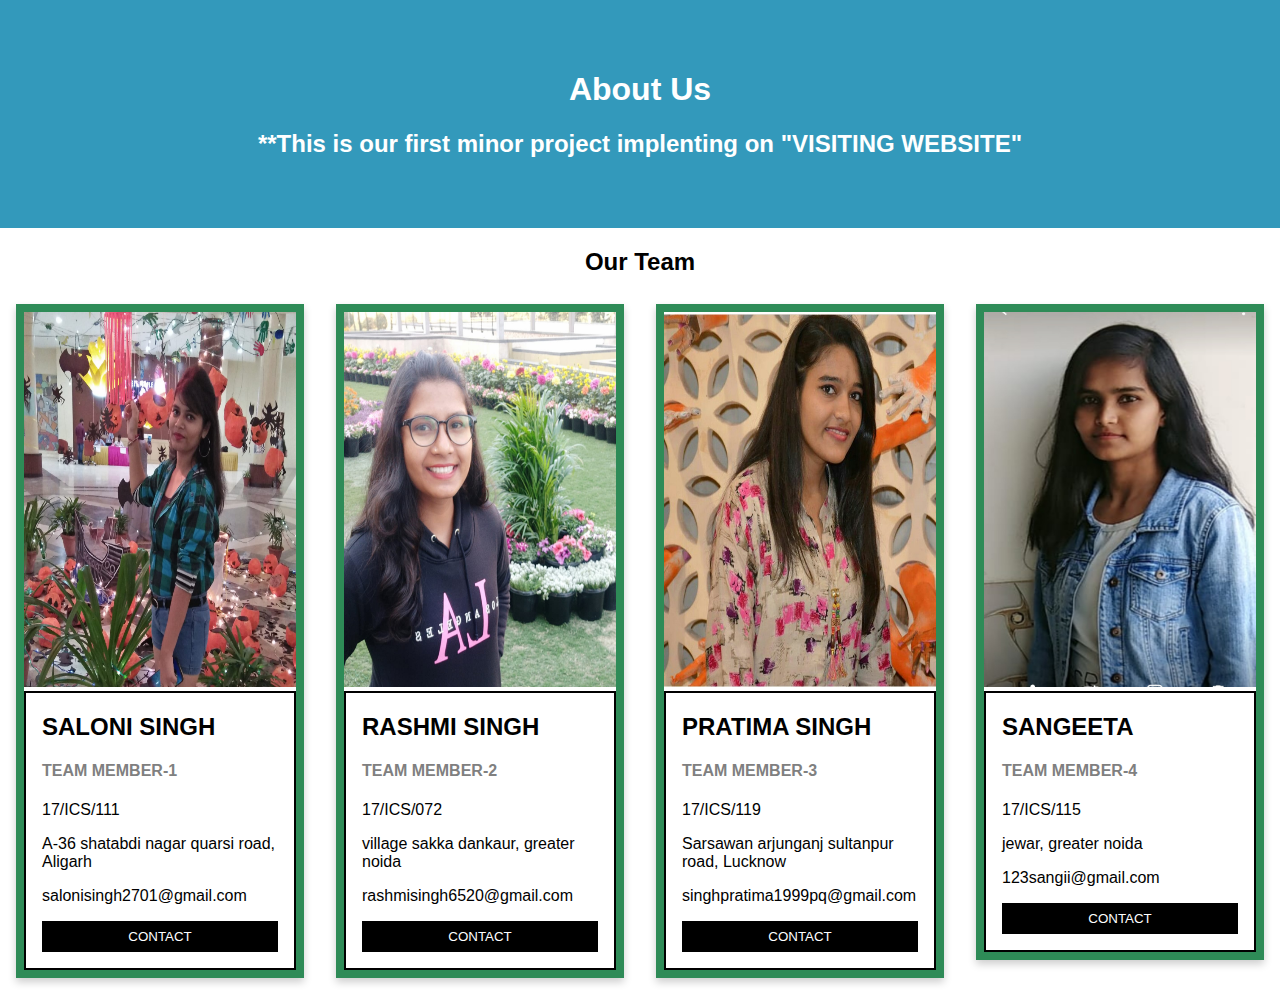
<file: about.html>
<!DOCTYPE html>
<html>
<head>
<meta name="viewport" content="width=device-width, initial-scale=1">
<style>
body {
  font-family: Arial, Helvetica, sans-serif;
  margin: 0;
 
 
}

html {
  box-sizing: border-box;
}

*, *:before, *:after {
  box-sizing: inherit;
}
img {
    height: 375px;
}
.column {
  float: left;
  width: 25%;
  margin-bottom: 16px;
  padding: 0 8px;
}

.card {
  box-shadow: 0 4px 8px 0 rgba(0, 0, 0, 0.2);
  margin: 8px;
  border: 8px solid seagreen;
}

.about-section {
  padding: 50px;
  text-align: center;
  background-color:#3399bb;
  color: white;
}

.container {
  padding: 0 16px;
  border: 2px solid black;
}

.container::after, .row::after {
  content: "";
  clear: both;
  display: table;
}

.title {
  color: grey;
}

.button {
  border: none;
  outline: 0;
  display: inline-block;
  padding: 8px;
  color: white;
  background-color: #000;
  text-align: center;
  cursor: pointer;
  width: 100%;
}

.button:hover {
  background-color: rgb(80, 161, 60);
}

@media screen and (max-width: 650px) {
  .column {
    width: 100%;
    display: block;
  }
}
</style>
</head>
<body>

<div class="about-section">
  <h1>About Us </h1>
  <h2> **This is our first minor project implenting on "VISITING WEBSITE"</h2>
  
</div>

<h2 style="text-align:center">Our Team</h2>
<div class="row">
  <div class="column">
    <div class="card">
      <img src="saloni.jpg" alt="sallo" style="width:100%">
      <div class="container">
        <h2>SALONI SINGH</h2>
        <h4 class="title">TEAM MEMBER-1</h4>
        <p>17/ICS/111</p>
        <p>A-36 shatabdi nagar quarsi road, Aligarh</p>
        <p>salonisingh2701@gmail.com</p>
        <p><button class="button">CONTACT</button></p>
      </div>
    </div>
  </div>
  <div class="column">
    <div class="card">
      <img src="rashmi.jpg" alt="rashu" style="width:100%">
      <div class="container">
        <h2>RASHMI SINGH</h2>
        <h4 class="title">TEAM MEMBER-2</h4>
        <p>17/ICS/072</p>
        <p> village sakka dankaur, greater noida </p>
        <p>rashmisingh6520@gmail.com</p>
        <p><button class="button">CONTACT</button></p>
      </div>
    </div>
  </div>

  <div class="column">
    <div class="card">
      <img src="pratima.jpg" alt="paro" style="width:100%">
      <div class="container">
        <h2>PRATIMA SINGH</h2>
        <h4 class="title">TEAM MEMBER-3</h4>
        <p>17/ICS/119</p>
        <p>Sarsawan arjunganj sultanpur road, Lucknow</p>
        <p>singhpratima1999pq@gmail.com</p>
        <p><button class="button">CONTACT</button></p>
      </div>
    </div>
  </div>
  
  <div class="column">
    <div class="card">
      <img src="sangeeta.jpg" alt="sangii" style="width:100%">
      <div class="container">
        <h2>SANGEETA</h2>
        <h4 class="title">TEAM MEMBER-4</h4>
        <p>17/ICS/115</p>
        <p> jewar, greater noida</p>
        <p>123sangii@gmail.com</p>
        <p><button class="button">CONTACT</button></p>
      </div>
    </div>
  </div>

</body>
</html>
</file>
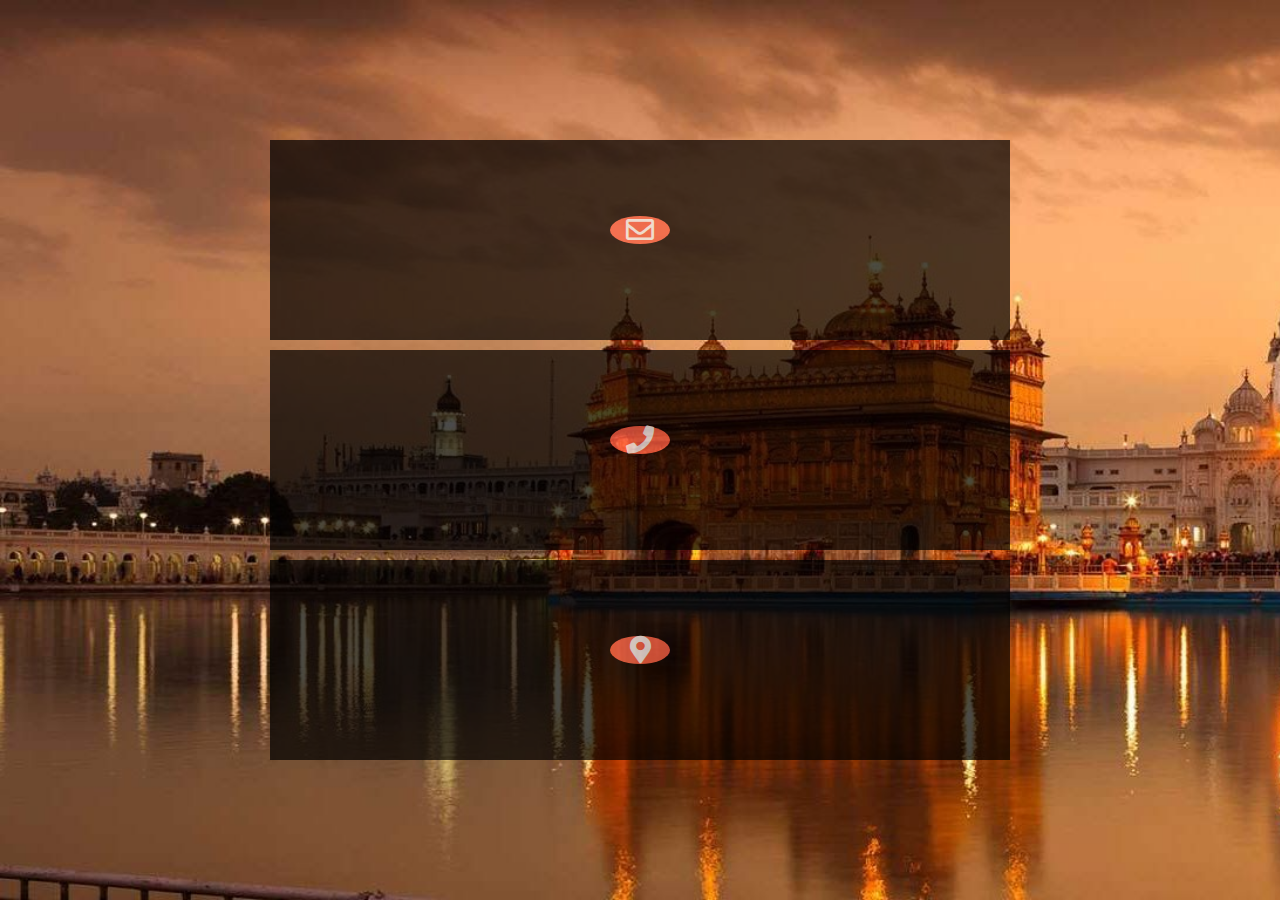
<file: contact.html>
<!DOCTYPE html>
<html lang="en" dir="ltr">
    <head>
        <meta charset="utf-8">
        <title></title>
        <link rel="stylesheet" type="text/css" href="style2.css">
        <link rel="stylesheet" href=" https://cdnjs.cloudflare.com/ajax/libs/font-awesome/5.14.0/css/all.min.css">

    </head>
    <body>
        <div class="contact-info">
            <div class="card">
                <i class="card-icon far fa-envelope"></i>
                <p>email@domain.com</p>     
            </div>
            <div class="card">
                <i class="card-icon fas fa-phone"></i>
                <p>+0000000000000</p>    
            </div>
            <div class="card">
                <i class="card-icon fas fa-map-marker-alt"></i>
                <p>delhi,India</p>     
            </div>
        </div>
    </body>
</html>
</file>
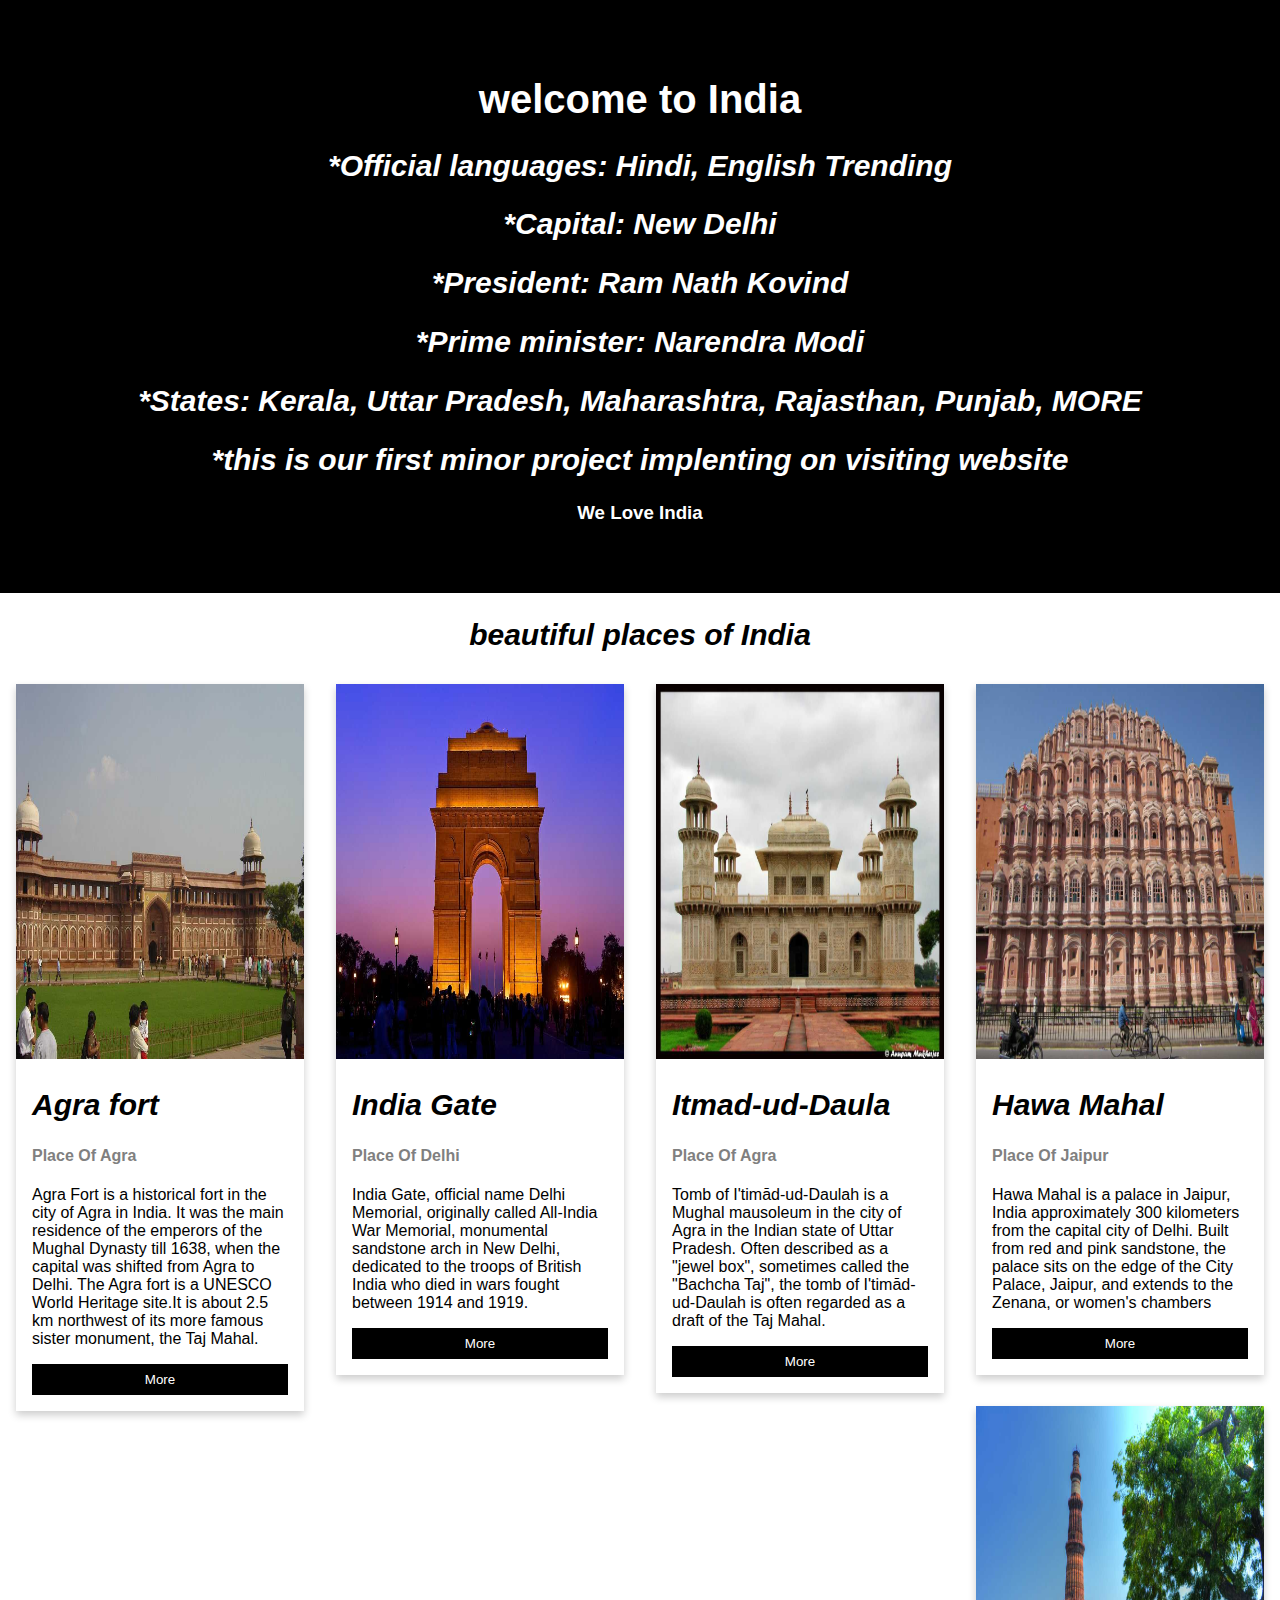
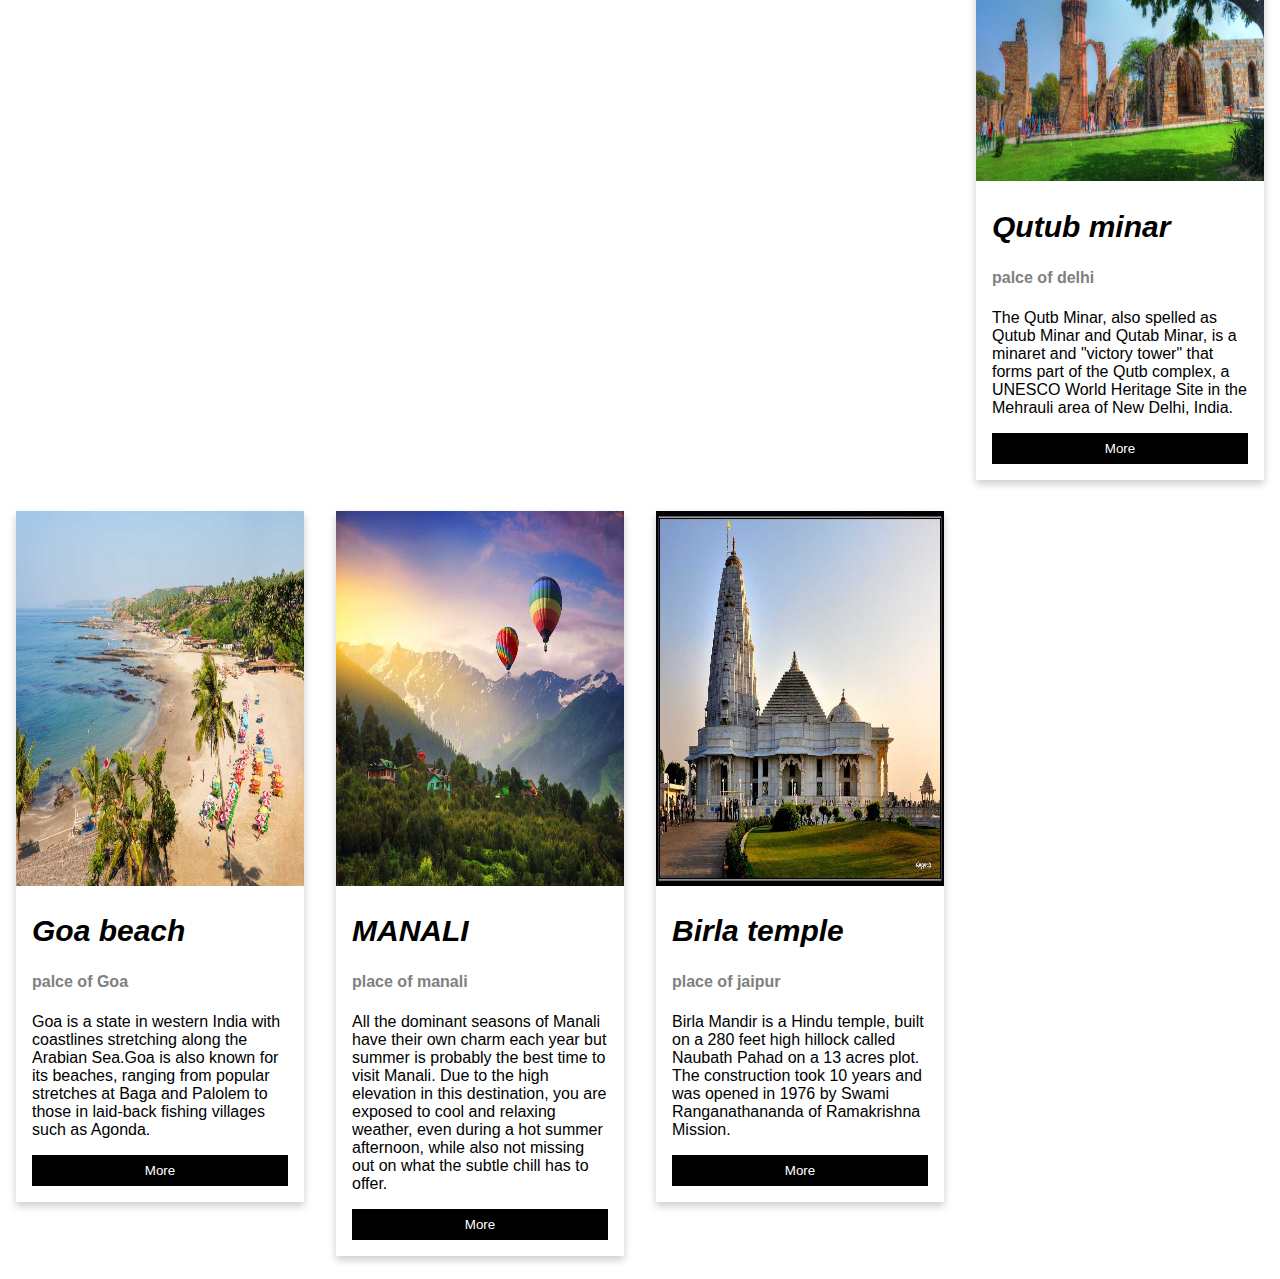
<file: information.html>
<!DOCTYPE html>
<html>
<head>
<meta name="viewport" content="width=device-width, initial-scale=1">
<style>
body {
  font-family: Arial, Helvetica, sans-serif;
  margin: 0;
}

html {
  box-sizing: border-box;
}

*, *:before, *:after {
  box-sizing: inherit;
}
img {
    height: 375px;
}
.column {
  float: left;
  width: 25%;
  margin-bottom: 15px;
  padding: 0 8px;
}

.card {
  box-shadow: 0 4px 8px 0 rgba(0, 0, 0, 0.2);
  margin: 8px;
}

.about-section {
  padding: 50px;
  text-align: center;
  background-color: black;
  color: white;
}

.container {
  padding: 0 16px;
}

.container::after, .row::after {
  content: "";
  clear: both;
  display: table;
}

.title {
  color: grey;
}

.button {
  border: none;
  outline: 0;
  display: inline-block;
  padding: 8px;
  color: white;
  background-color: #000;
  text-align: center;
  cursor: pointer;
  width: 100%;
}

.button:hover {
  background-color: #555;
}

@media screen and (max-width: 650px) {
  .column {
    width: 100%;
    display: block;
  }
}
</style>
</head>
<body>
  <style>
    h2{
  font-style: oblique;
}
h1 {
  font-size: 40px;
}
  h2{
  font-size: 30px;
}

</style>

<div class="about-section">
  <h1>welcome to India</h1>
  <h2>*Official languages: Hindi, English Trending</h2>
<h2>*Capital: New Delhi</h2>
<h2>*President: Ram Nath Kovind</h2>
<h2>*Prime minister: Narendra Modi</h2>
<h2>*States: Kerala, Uttar Pradesh, Maharashtra, Rajasthan, Punjab, MORE</h2>

  <h2> *this is our first minor project implenting on visiting website</h2>
  <h3>We Love India</h3>
</div>

<h2 style="text-align:center">beautiful places of India</h2>
<div class="row">
  <div class="column">
    <div class="card">
      <img src="infoimages/agra fort.jpg" alt="popup" style="width:100%">
      <div class="container">
        <h2>Agra fort</h2>
        <h4 class="title">Place Of Agra</h4>
        <p>Agra Fort is a historical fort in the city of Agra in India. It was the main residence of the emperors of the Mughal Dynasty till 1638, when the capital was shifted from Agra to Delhi. The Agra fort is a UNESCO World Heritage site.It is about 2.5 km northwest of its more famous sister monument, the Taj Mahal.</p>
        
        <p><button class="button">More</button></p>
      </div>
    </div>
  </div>
  <div class="column">
    <div class="card">
      <img src="infoimages/india gate.jpg" alt="Jane" style="width:100%">
      <div class="container">
        <h2>India Gate</h2>
        <h4 class="title">Place Of Delhi</h4>
        
        <p> India Gate, official name Delhi Memorial, originally called All-India War Memorial, monumental sandstone arch in New Delhi, dedicated to the troops of British India who died in wars fought between 1914 and 1919. </p>
        
        <p><button class="button">More</button></p>
      </div>
    </div>
  </div>

  <div class="column">
    <div class="card">
      <img src="infoimages/itimad-ud-daulas.jpg" alt="Mike" style="width:100%">
      <div class="container">
        <h2>Itmad-ud-Daula</h2>
        <h4 class="title">Place Of Agra</h4>
        <p>Tomb of I'timād-ud-Daulah is a Mughal mausoleum in the city of Agra in the Indian state of Uttar Pradesh. Often described as a "jewel box", sometimes called the "Bachcha Taj", the tomb of I'timād-ud-Daulah is often regarded as a draft of the Taj Mahal.</p>
        
        <p><button class="button">More</button></p>
      </div>
    </div>
  </div>
  
  <div class="column">
    <div class="card">
      <img src="infoimages/hawa mahal jaipur.jpg" alt="John" style="width:100%">
      <div class="container">
        <h2>Hawa Mahal</h2>
        <h4 class="title">Place Of Jaipur</h4>
        <p>Hawa Mahal is a palace in Jaipur, India approximately 300 kilometers from the capital city of Delhi. Built from red and pink sandstone, the palace sits on the edge of the City Palace, Jaipur, and extends to the Zenana, or women's chambers</p>
        <p><button class="button">More</button></p>
      </div>
    </div>
  </div>
<div class="column">
    <div class="card">
      <img src="infoimages/Qutub_Minar.jpg" alt="minar" style="width:100%">
      <div class="container">
        <h2>Qutub minar</h2>
        <h4 class="title">palce of delhi</h4>
        <p>The Qutb Minar, also spelled as Qutub Minar and Qutab Minar, is a minaret and "victory tower" that forms part of the Qutb complex, a UNESCO World Heritage Site in the Mehrauli area of New Delhi, India.</p>
        <p><button class="button">More</button></p>
      </div>
    </div>
  </div>
  <div class="column">
    <div class="card">
      <img src="infoimages/goa.jpg" alt="minar" style="width:100%">
      <div class="container">
        <h2>Goa beach</h2>
        <h4 class="title">palce of Goa </h4>
        <p>Goa is a state in western India with coastlines stretching along the Arabian Sea.Goa is also known for its beaches, ranging from popular stretches at Baga and Palolem to those in laid-back fishing villages such as Agonda.</p>
        <p><button class="button">More</button></p>
      </div>
    </div>
  </div>
  <div class="column">
    <div class="card">
      <img src="infoimages/MANALI.jpg" alt="minar" style="width:100%">
      <div class="container">
        <h2>MANALI</h2>
        <h4 class="title">place of manali</h4>
        <p>All the dominant seasons of Manali have their own charm each year but summer is probably the best time to visit Manali. Due to the high elevation in this destination, you are exposed to cool and relaxing weather, even during a hot summer afternoon, while also not missing out on what the subtle chill has to offer.</p>
        <p><button class="button">More</button></p>
      </div>
    </div>
  </div>
  <div class="column">
    <div class="card">
      <img src="infoimages/birla temple jaipur.jpg" alt="minar" style="width:100%">
      <div class="container">
        <h2>Birla temple</h2>
        <h4 class="title">place of jaipur</h4>
        <p>Birla Mandir is a Hindu temple, built on a 280 feet high hillock called Naubath Pahad on a 13 acres plot. The construction took 10 years and was opened in 1976 by Swami Ranganathananda of Ramakrishna Mission.</p>
        <p><button class="button">More</button></p>
      </div>
    </div>
  </div>
</div>

</body>
</html>
</file>
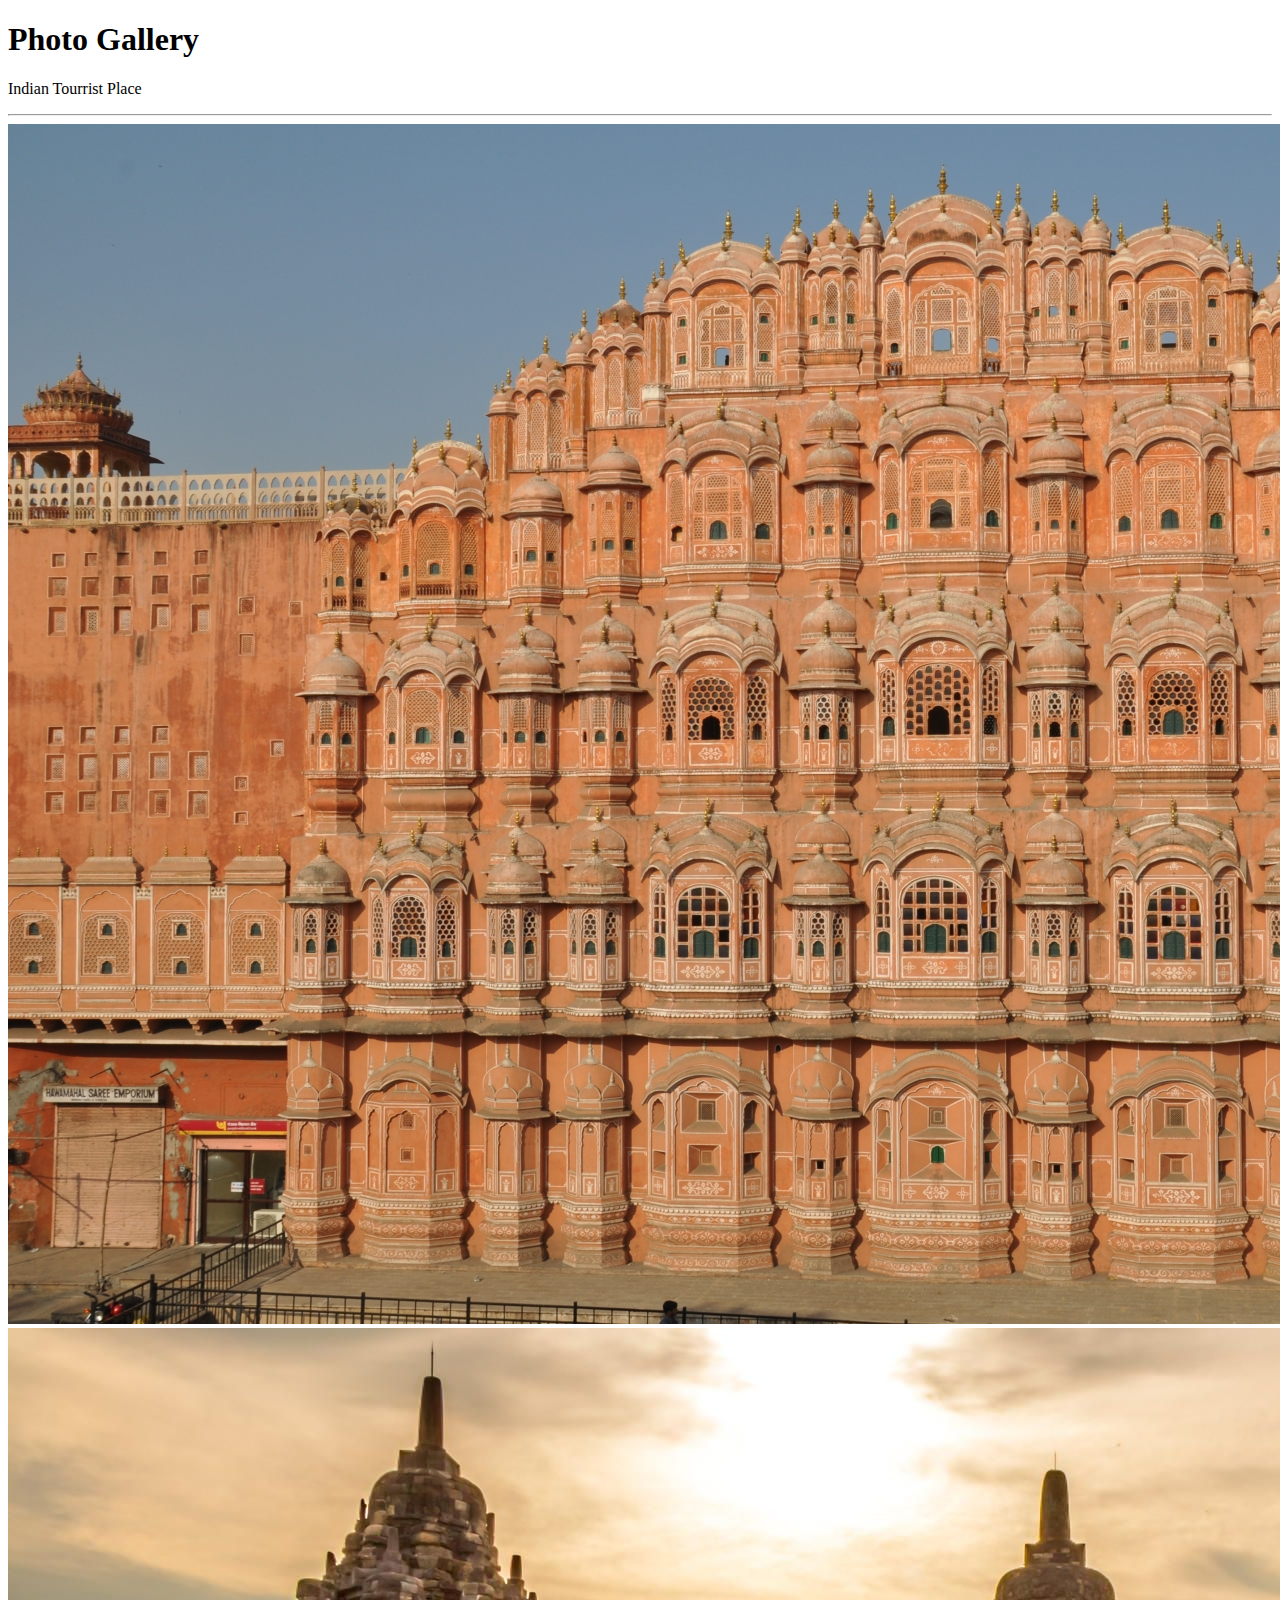
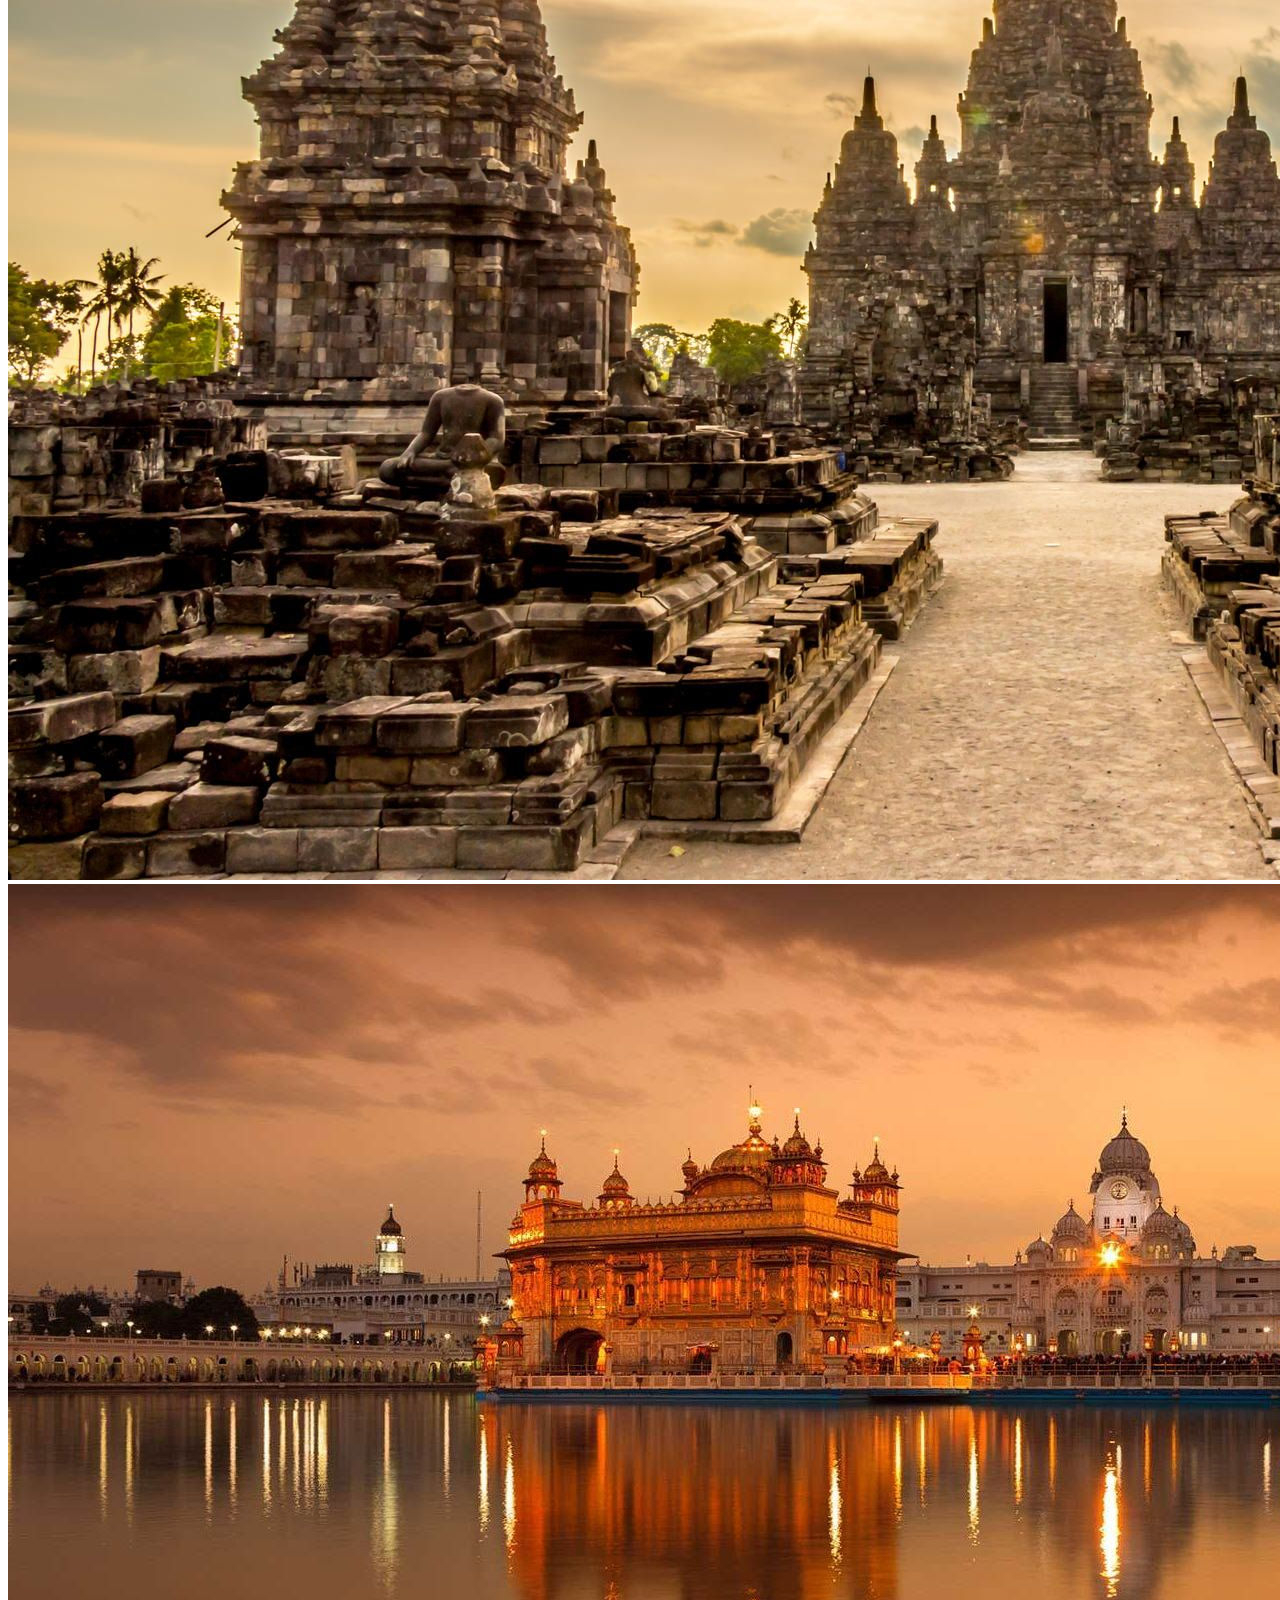
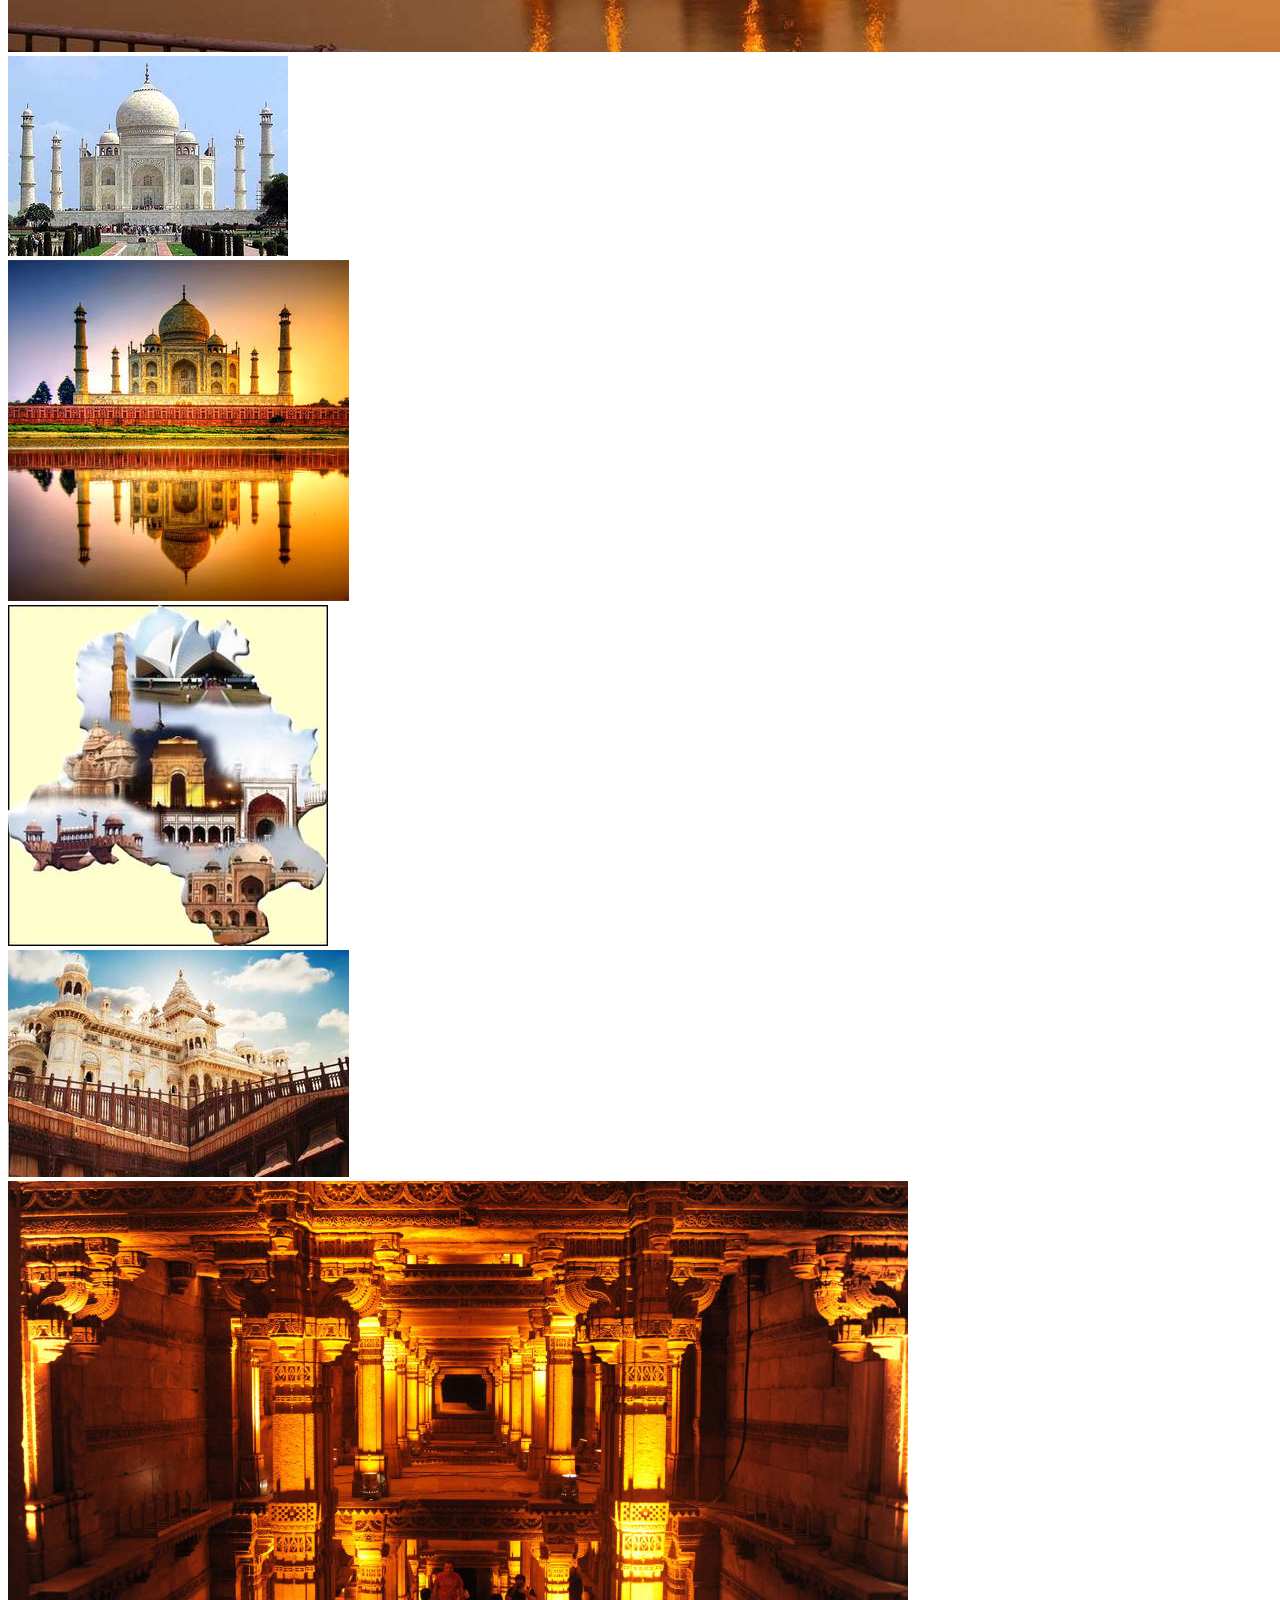
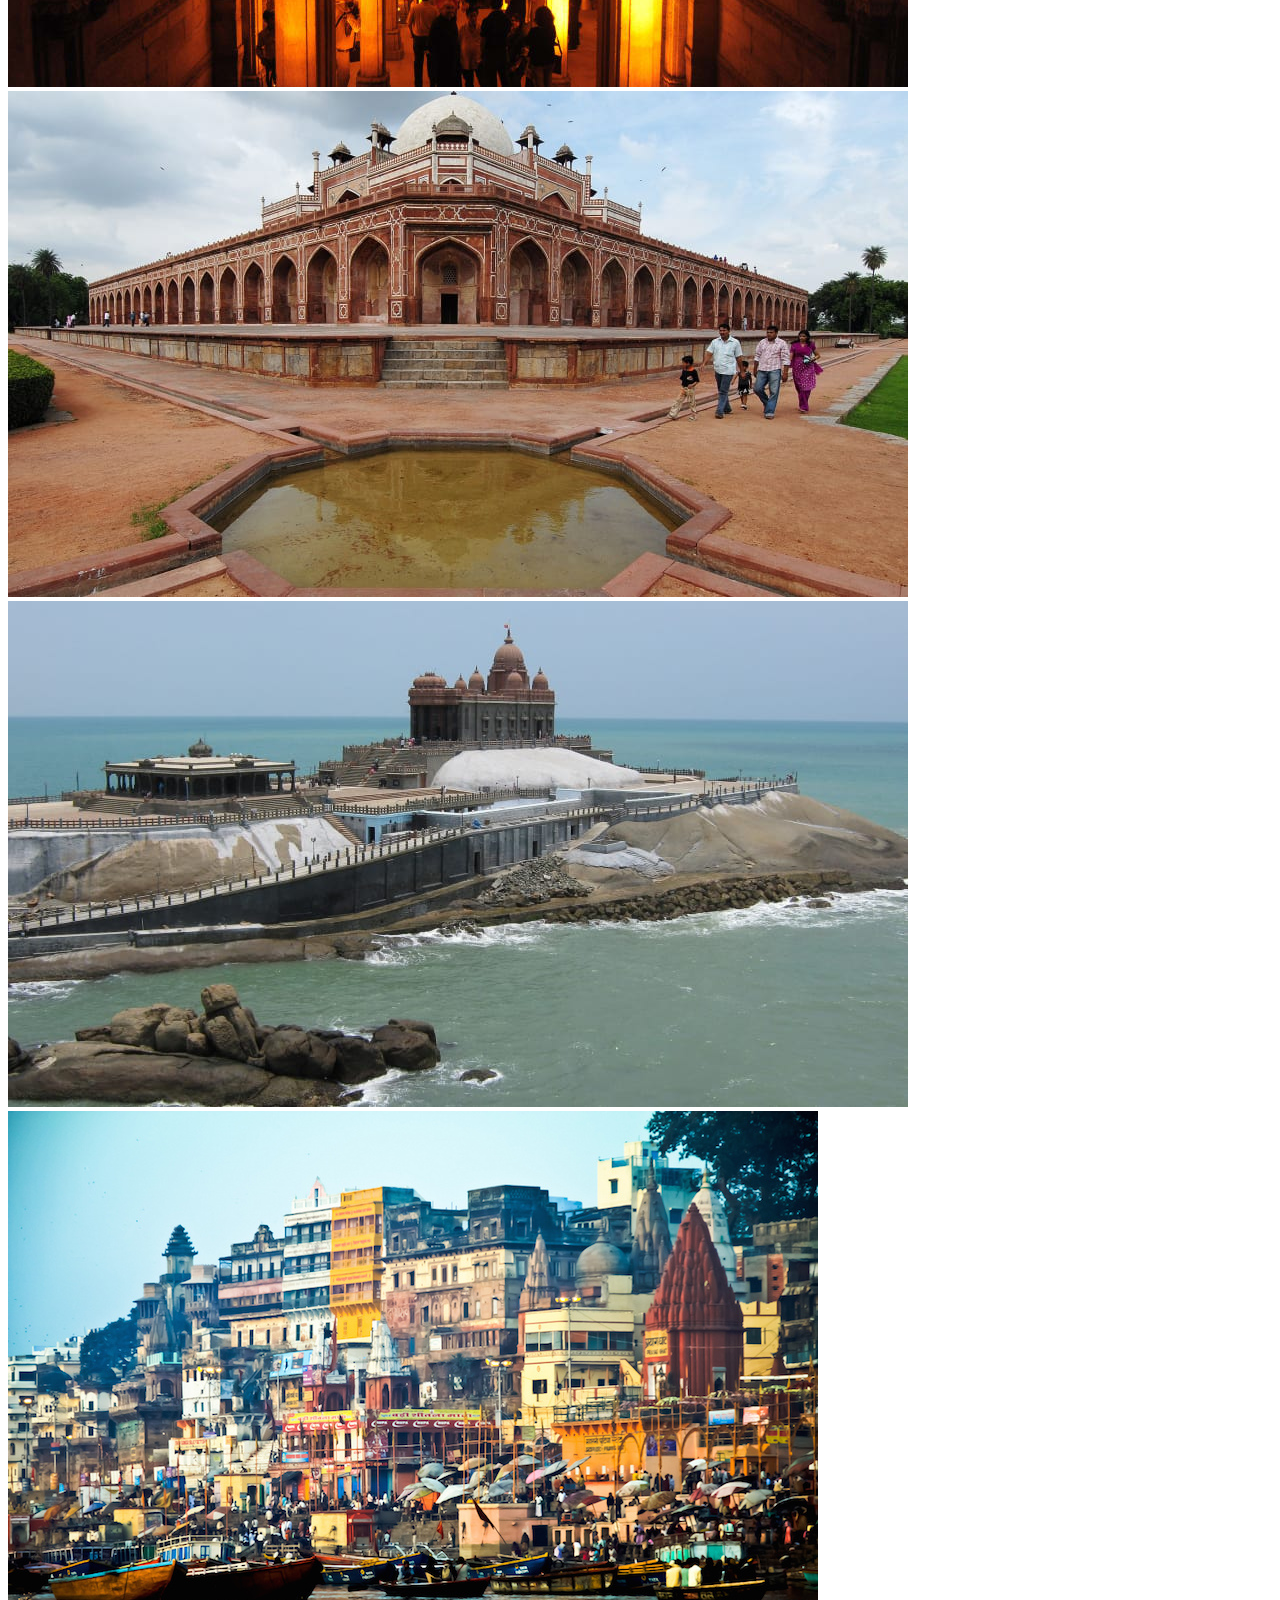
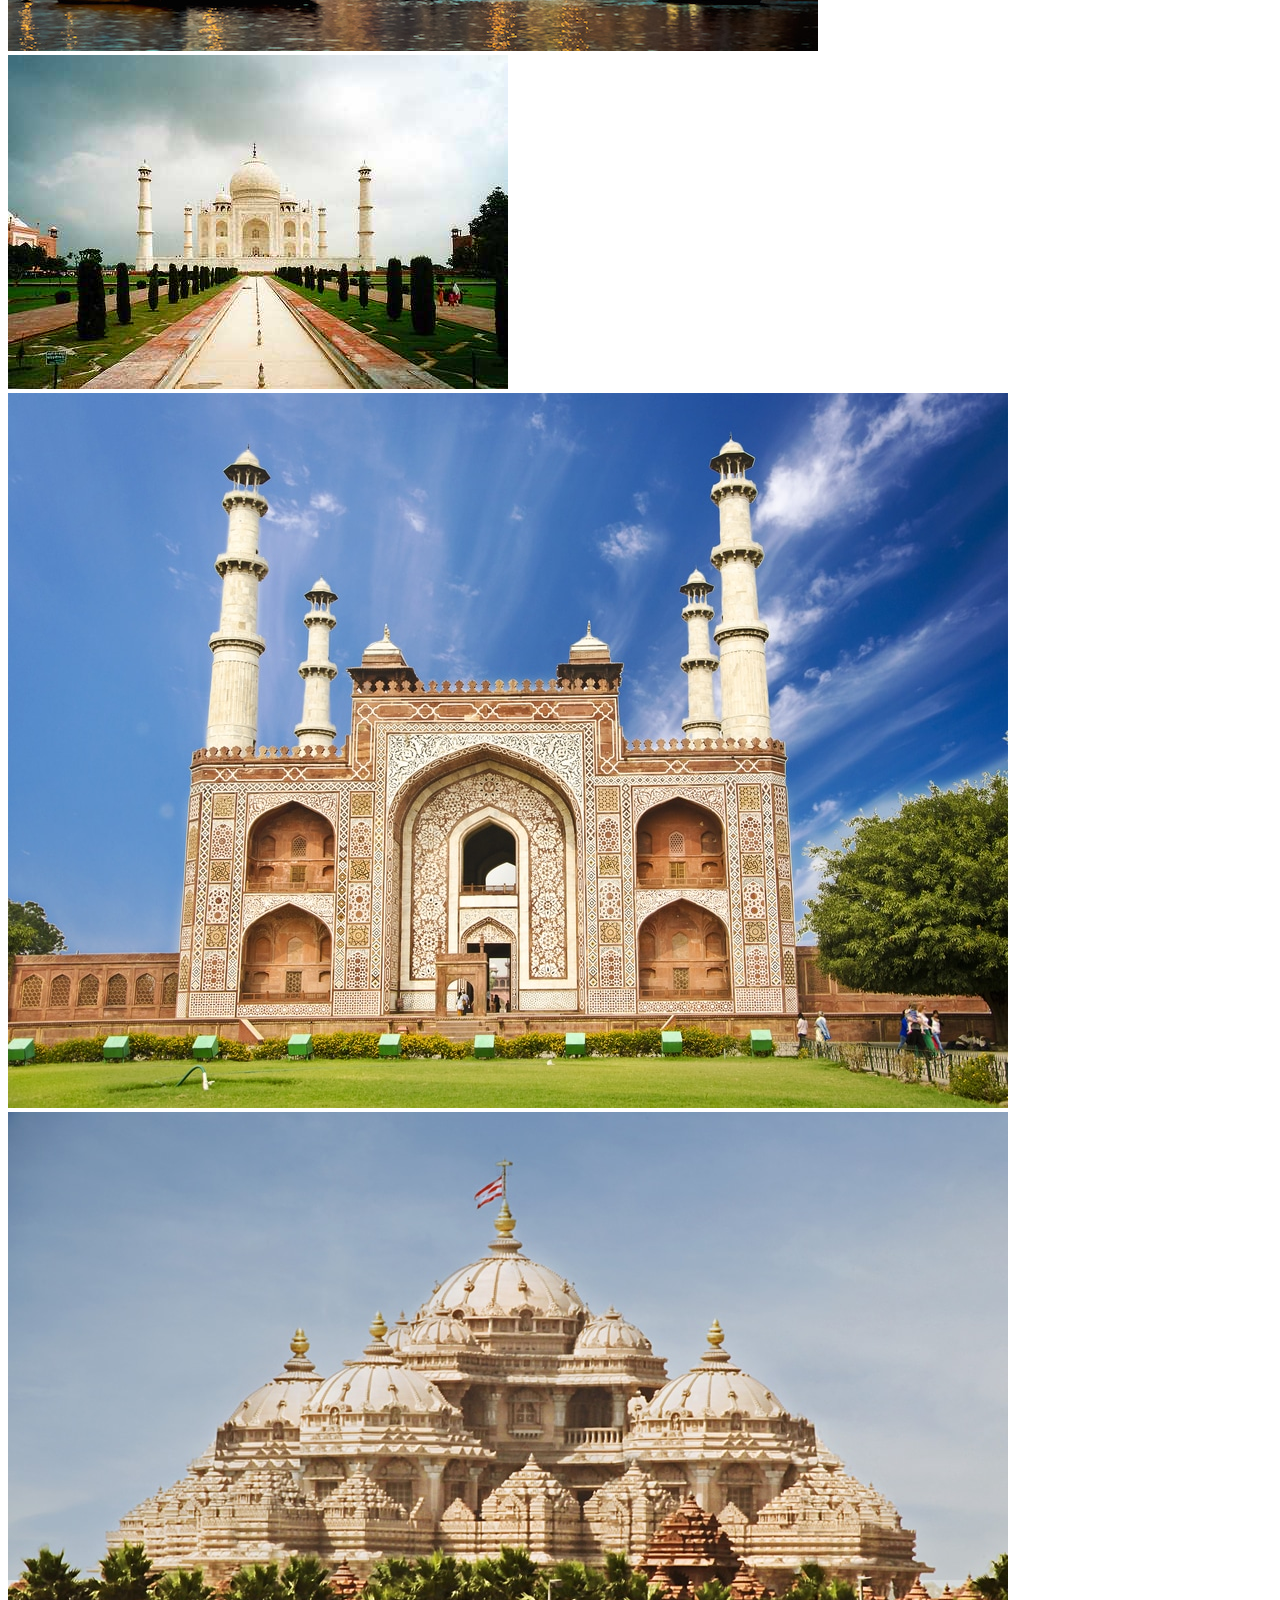
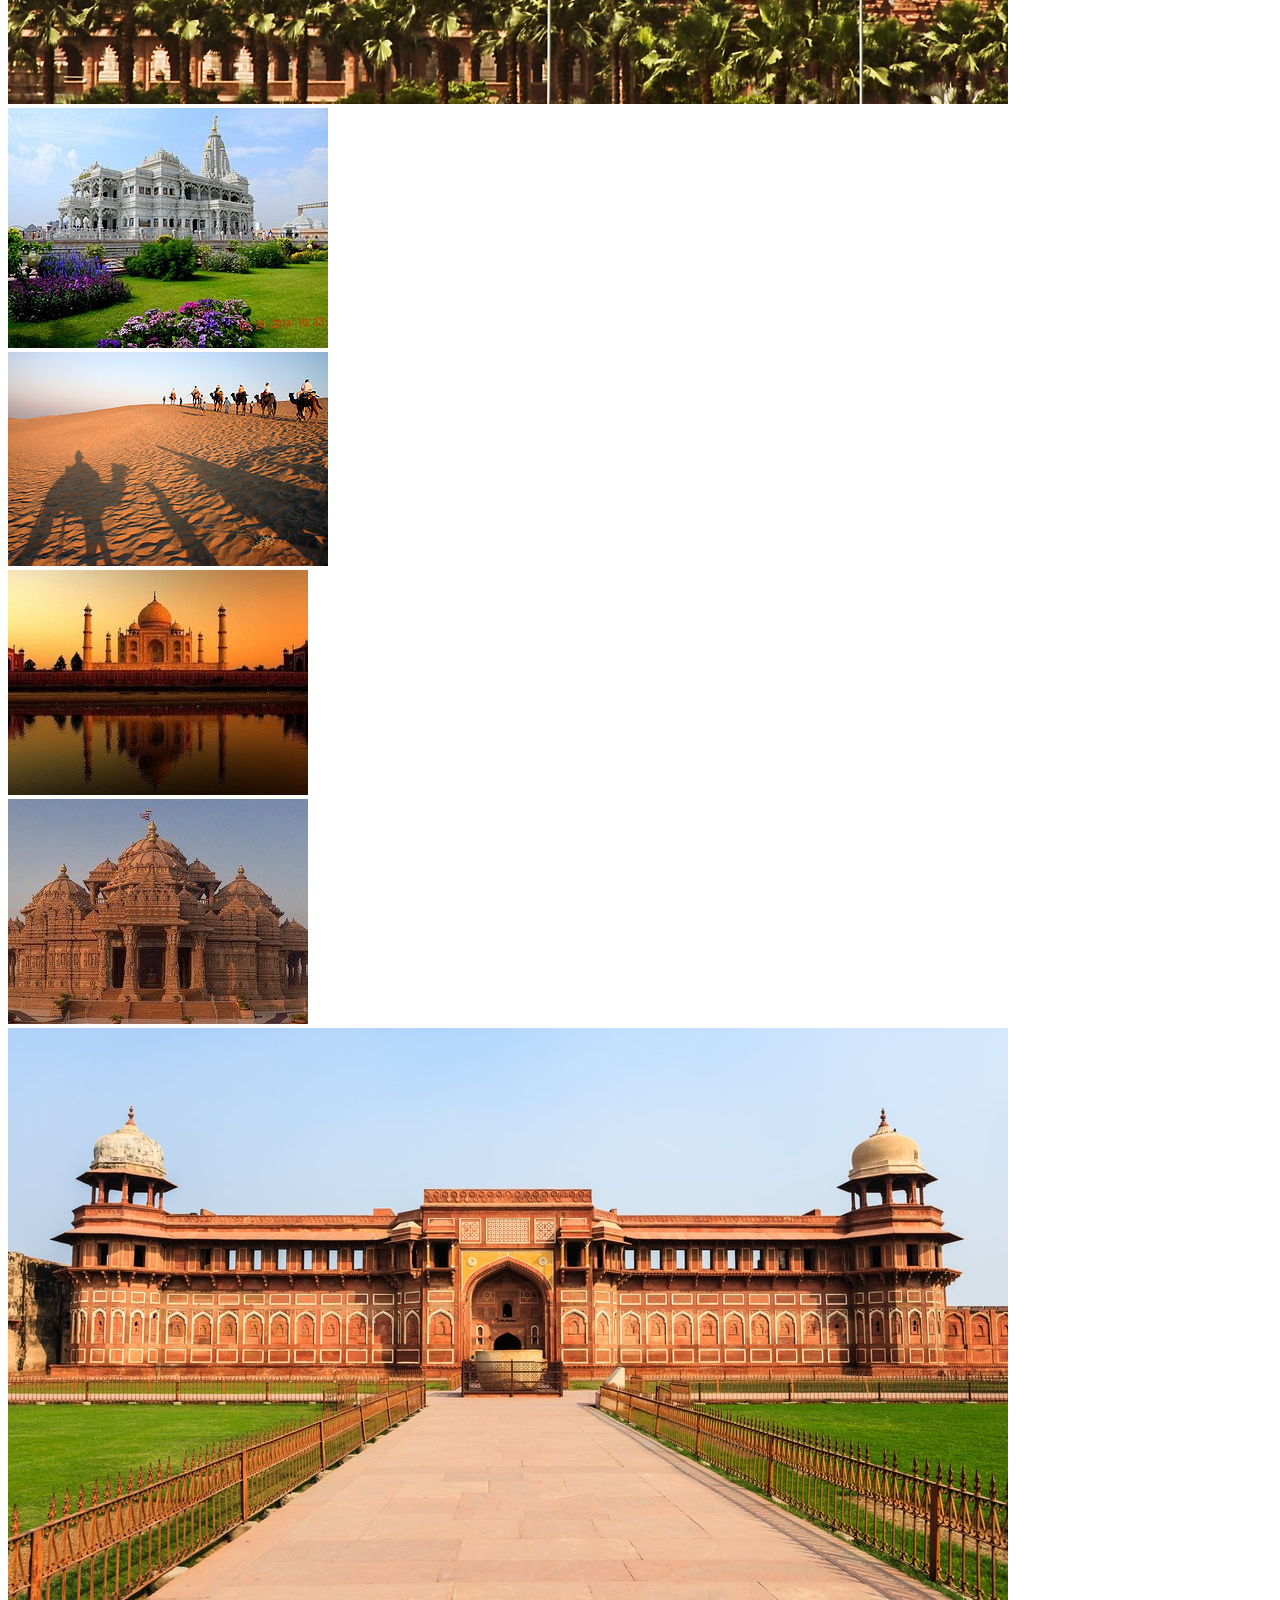
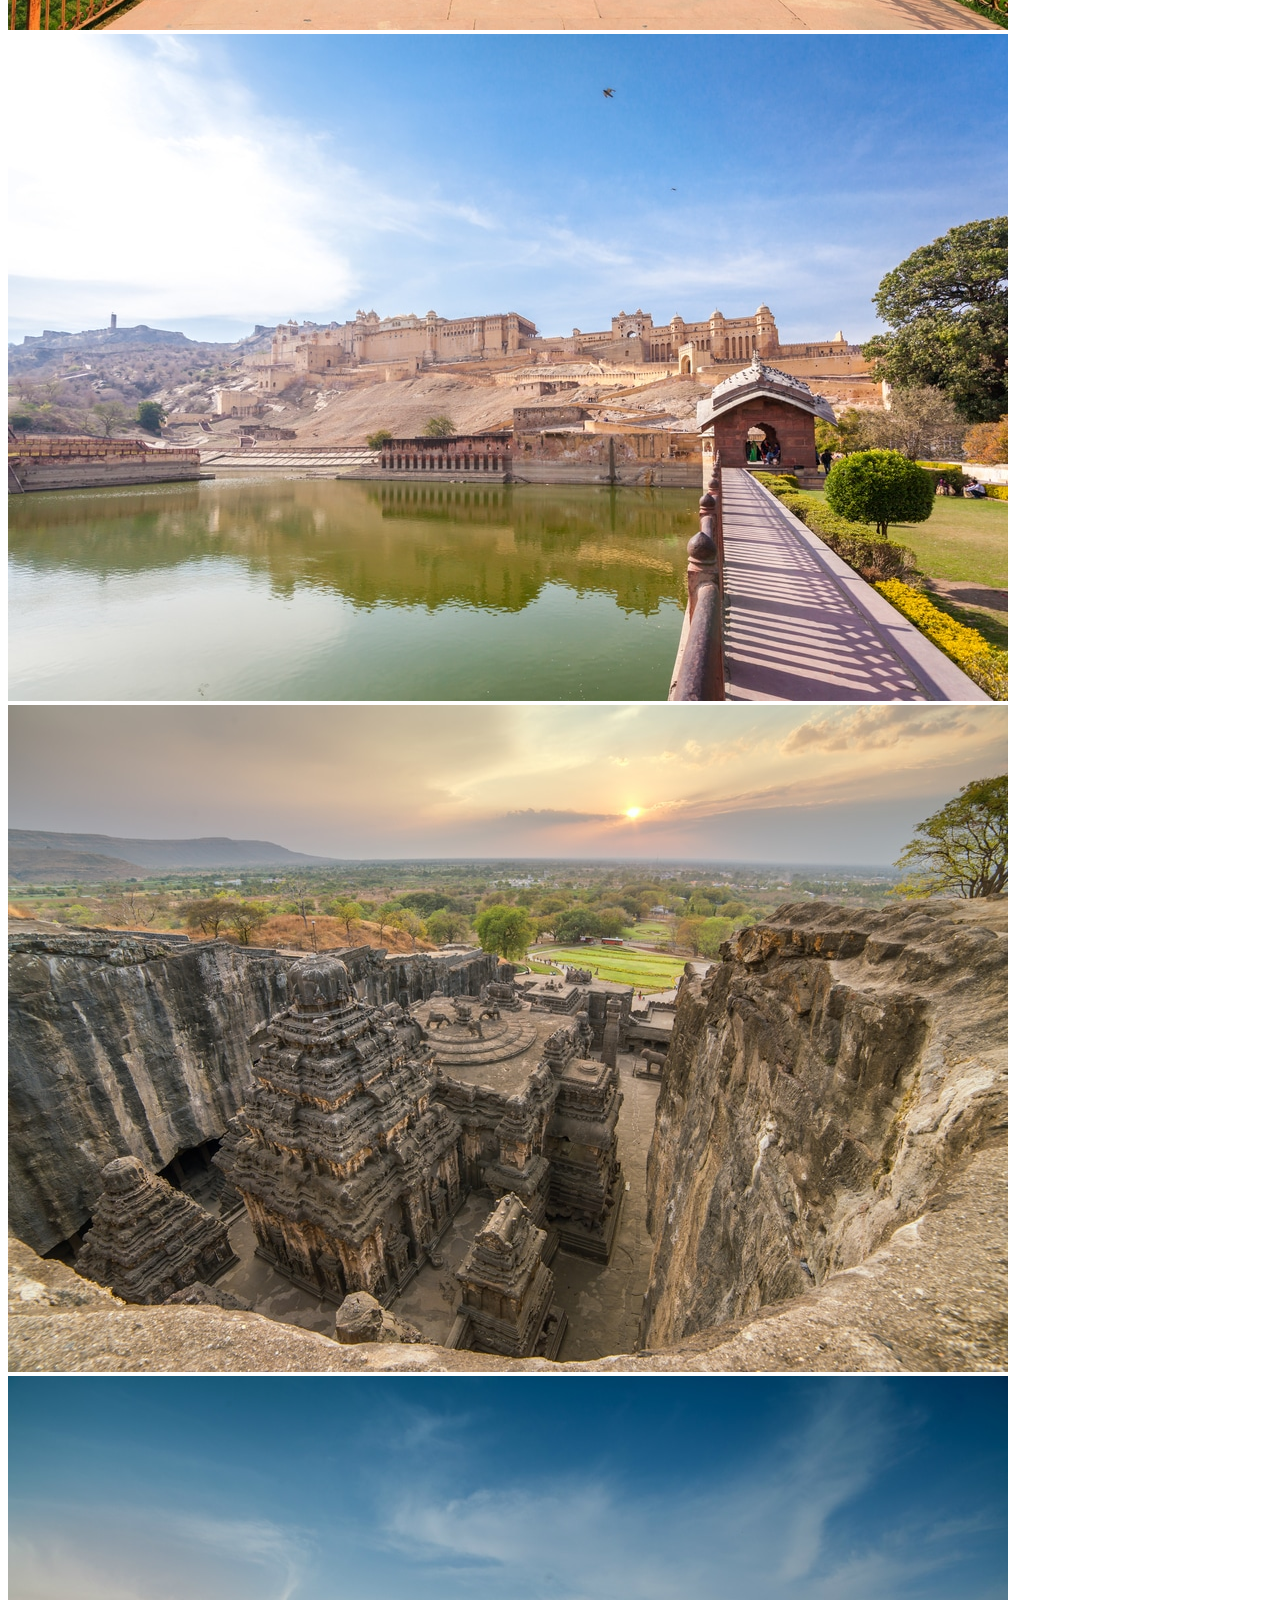
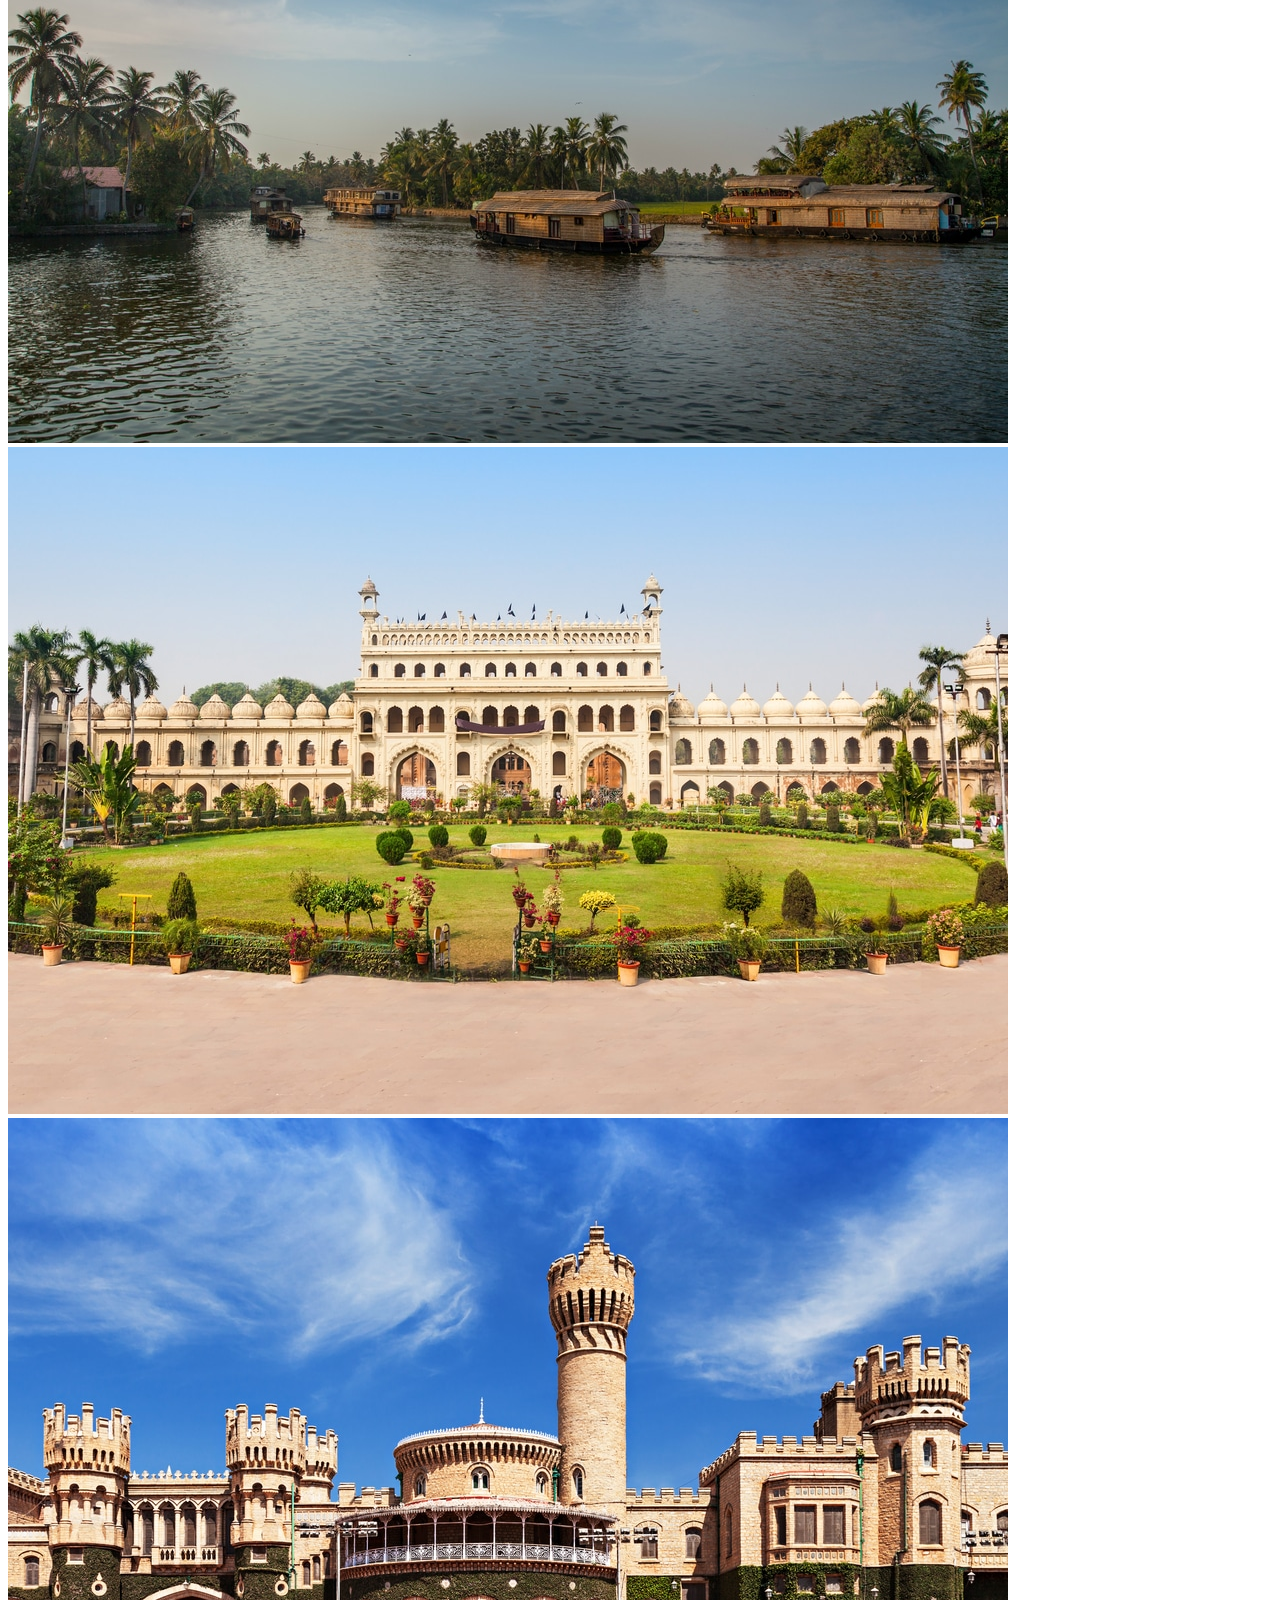
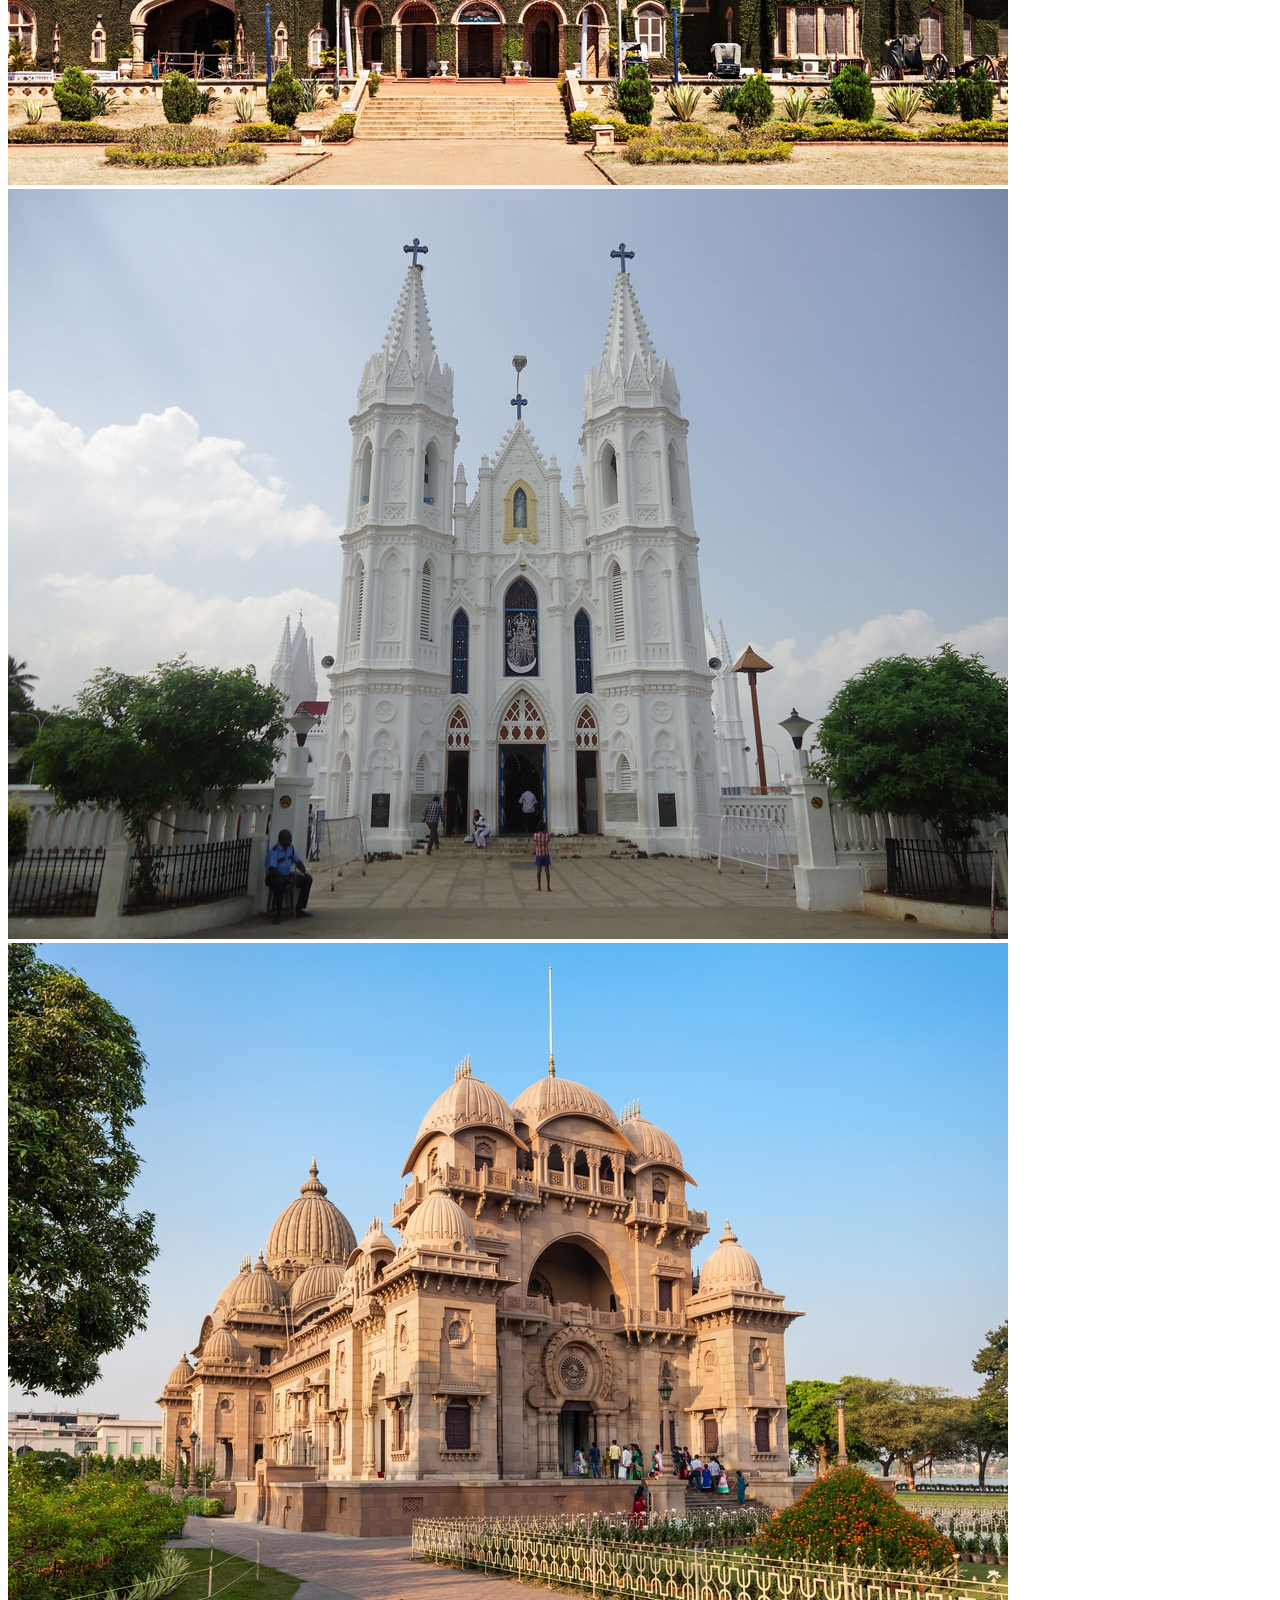
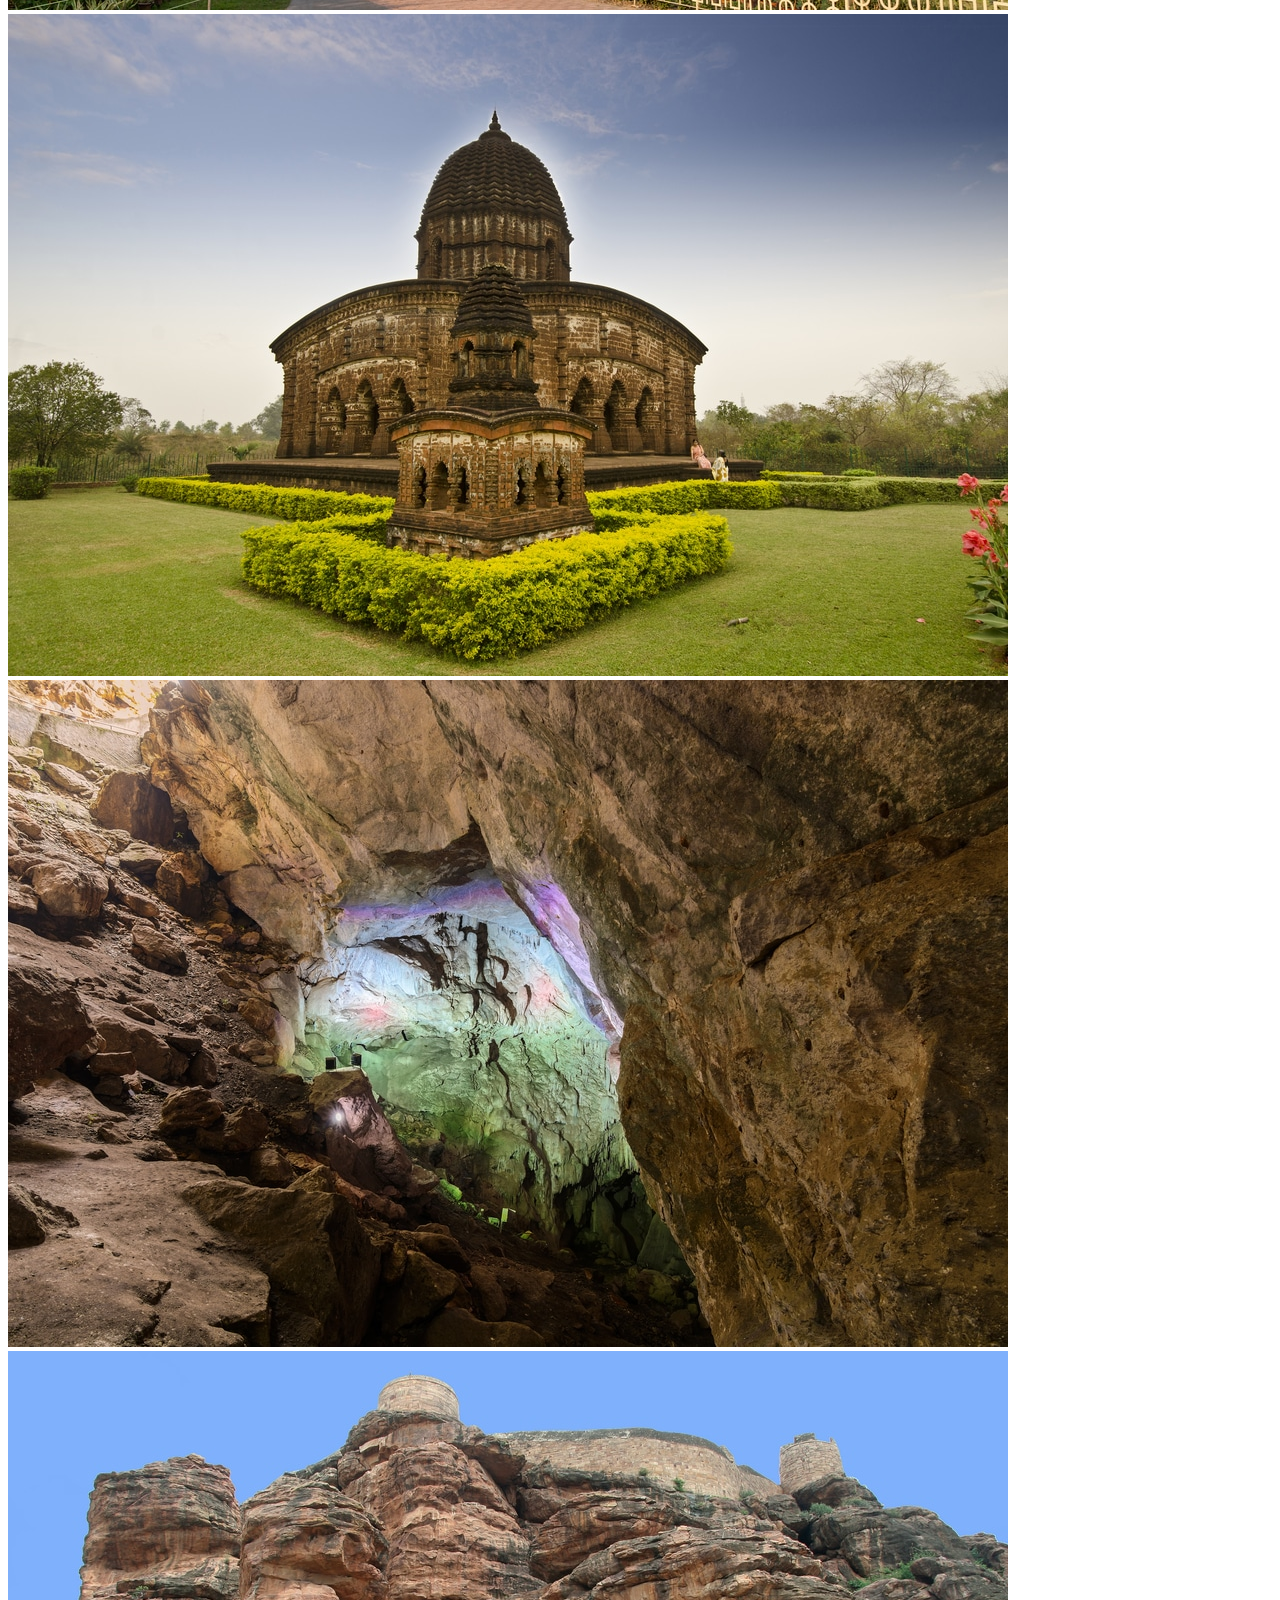
<file: photo_gallery.html>
<!DOCTYPE html>
<html>
<head>
	<title>Photo Gallery by using HTML and CSS only</title>

<link rel="stylesheet" type="text/css" href="G:\minor\inphotogallery.css">
<link href="https://fonts.google.com/css?family=Dokdo" rel="stylesheet">

</head>
<body>
<header>
	<h1>Photo Gallery</h1>
	<p>Indian Tourrist Place</p>
</header>

<hr/>


<main>
	
<div class="box"><img src="562058.jpg"></div>
<div class="box"><img src="665409.jpg"></div>
<div class="box"><img src="1828844.jpg"></div>
<div class="box"><img src="img.1.jfif"></div>
<div class="box"><img src="img.2.jfif"></div>
<div class="box"><img src="img.3.jfif"></div>
<div class="box"><img src="img.4.jfif"></div>
<div class="box"><img src="img.5.jpg"></div>
<div class="box"><img src="img.7.jpg"></div>
<div class="box"><img src="img.8.jpg"></div>
<div class="box"><img src="img.9.jpg"></div>
<div class="box"><img src="img.10.jpg"></div>
<div class="box"><img src="img.11.jpg"></div>
<div class="box"><img src="img.12.jpg"></div>
<div class="box"><img src="img.13.jpg"></div>
<div class="box"><img src="img.14.jpg"></div>
<div class="box"><img src="img.15.jpg"></div>
<div class="box"><img src="img.16.jpg"></div>
<div class="box"><img src="img.17.jpg"></div>
<div class="box"><img src="img.18.jpg"></div>
<div class="box"><img src="img.19.jpg"></div>
<div class="box"><img src="img.20.jpg"></div>
<div class="box"><img src="img.21.jpg"></div>
<div class="box"><img src="img.22.jpg"></div>
<div class="box"><img src="img.23.jpg"></div>
<div class="box"><img src="img.24.jpg"></div>
<div class="box"><img src="img.25.jpg"></div>
<div class="box"><img src="img.26.jpg"></div>
<div class="box"><img src="img.27.jpg"></div>
<div class="box"><img src="img.28.jpg"></div>
<div class="box"><img src="img.29.jpg"></div>
<div class="box"><img src="img.30.jpg"></div>
<div class="box"><img src="img.31.jpg"></div>
<div class="box"><img src="img.32.jpg"></div>
<div class="box"><img src="img.33.jpg"></div>
<div class="box"><img src="img.34.jpg"></div>
<div class="box"><img src="img.35.jpg"></div>
<div class="box"><img src="img.36.jpg"></div>
<div class="box"><img src="img.37.jpg"></div>
<div class="box"><img src="img.38.jpg"></div>
<div class="box"><img src="img.39.jfif"></div>
<div class="box"><img src="img.40.jpg"></div>
<div class="box"><img src="img.41.jpg"></div>
<div class="box"><img src="img.42.jpg"></div>
<div class="box"><img src="img.43.jpg"></div>
<div class="box"><img src="img.57.jpg"></div>
<div class="box"><img src="img.56.jpg"></div>
<div class="box"><img src="img.55.jpg"></div>
<div class="box"><img src="img.54.jpg"></div>
<div class="box"><img src="img.53.jpg"></div>
<div class="box"><img src="img.52.jpg"></div>
<div class="box"><img src="img.51.jpg"></div>
<div class="box"><img src="img.50.jpg"></div>
<div class="box"><img src="img.49.jpg"></div>
<div class="box"><img src="img.48.jpg"></div>
<div class="box"><img src="img.47.jfif"></div>
<div class="box"><img src="img.46.jpg"></div>
<div class="box"><img src="img.45.jpg"></div>
<div class="box"><img src="img.44.jpg"></div>
<div class="box"><img src="img.58.jpg"></div>
<div class="box"><img src="sun.jpg"></div>
<div class="box"><img src="img.119.jpg"></div>
<div class="box"><img src="img.114.jpg"></div>
<div class="box"><img src="img.113.jpg"></div>
<div class="box"><img src="img.111.jpg"></div>
<div class="box"><img src="img.110.jpg"></div>
<div class="box"><img src="img.109.jpg"></div>
<div class="box"><img src="img.108.jpg"></div>
<div class="box"><img src="img.107.jpg"></div>
<div class="box"><img src="img.105.jfif"></div>
<div class="box"><img src="img.104.jpg"></div>
<div class="box"><img src="img.103.jfif"></div>
<div class="box"><img src="img.102.jpg"></div>
<div class="box"><img src="img.101.jpg"></div>
<div class="box"><img src="img.100.jpg"></div>
<div class="box"><img src="img.99.jfif"></div>
<div class="box"><img src="img.98.jpg"></div>
<div class="box"><img src="img.97.jpg"></div>
<div class="box"><img src="img.96.jfif"></div>
<div class="box"><img src="img.95.jfif"></div>
<div class="box"><img src="img.94.jpg"></div>
<div class="box"><img src="img.93.jpg"></div>
<div class="box"><img src="img.92.jpg"></div>
<div class="box"><img src="img.91.jfif"></div>
<div class="box"><img src="img.90.jfif"></div>
<div class="box"><img src="img.89.jfif"></div>
<div class="box"><img src="img.87.jpg"></div>
<div class="box"><img src="img.86.jpg"></div>
<div class="box"><img src="img.85.jfif"></div>
<div class="box"><img src="img.84.jpg"></div>
<div class="box"><img src="img.83.jpg"></div>
<div class="box"><img src="img.82.jfif"></div>
<div class="box"><img src="img.81.jpg"></div>
<div class="box"><img src="img.80.jpg"></div>
<div class="box"><img src="img.79.jpg"></div>
<div class="box"><img src="img.78.jpg"></div>
<div class="box"><img src="img.77.jpg"></div>
<div class="box"><img src="img.76.jpg"></div>
<div class="box"><img src="img.75.jpg"></div>
<div class="box"><img src="img.74.jpg"></div>
<div class="box"><img src="img.73.jpg"></div>
<div class="box"><img src="img.72.jpg"></div>
<div class="box"><img src="img.71.jpg"></div>
<div class="box"><img src="img.70.jpg"></div>
<div class="box"><img src="img.69.jpg"></div>
<div class="box"><img src="img.68.jpg"></div>
<div class="box"><img src="img.67.jpg"></div>
<div class="box"><img src="img.66.jpg"></div>
<div class="box"><img src="img.65.jpg"></div>
<div class="box"><img src="img.64.jpg"></div>
<div class="box"><img src="img.63.jpg"></div>
<div class="box"><img src="img.62.jpg"></div>
<div class="box"><img src="img.61.jpg"></div>
<div class="box"><img src="img.60.jpg"></div>
<div class="box"><img src="img.59.jpg"></div>




</main>

</body>
</html>
</file>
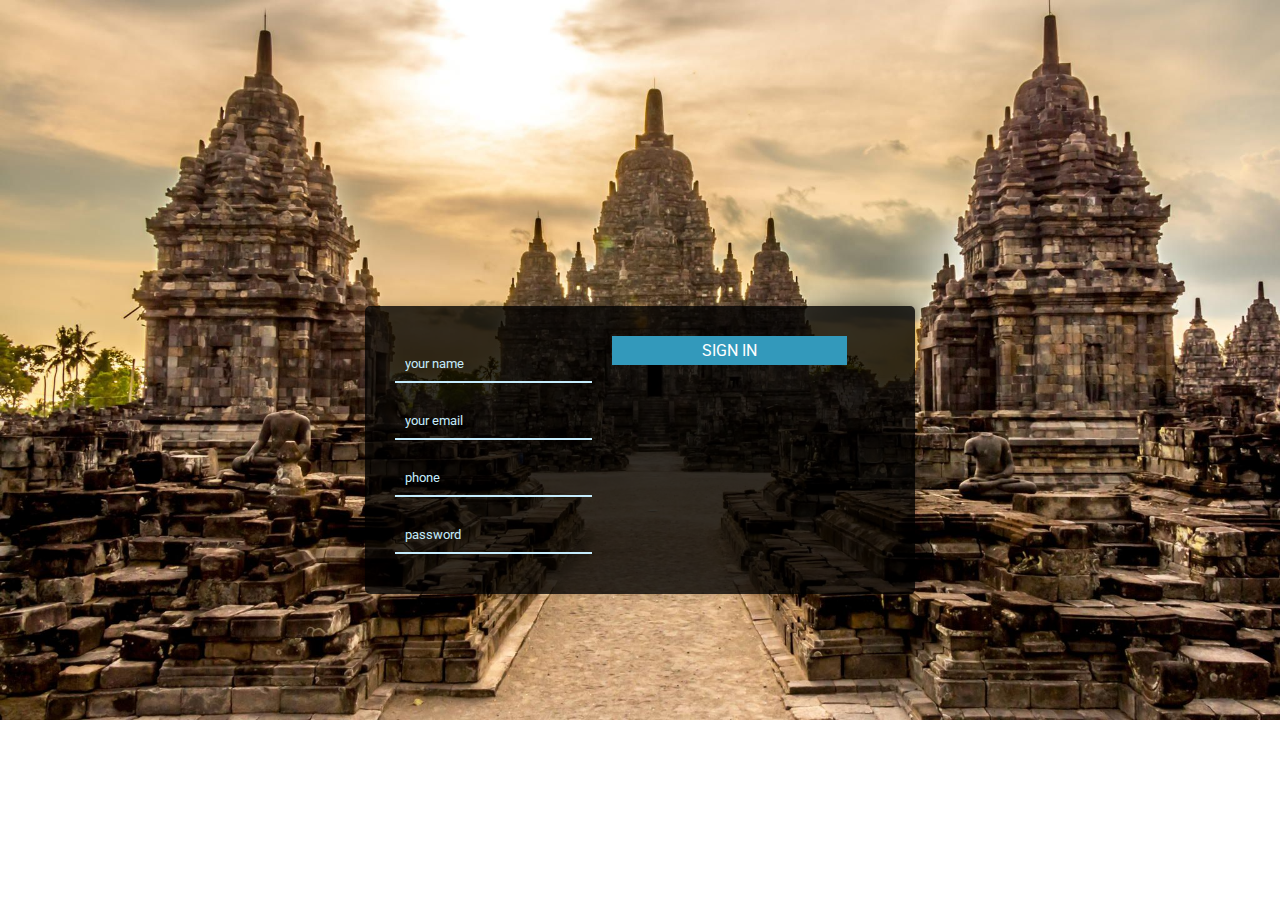
<file: signup.html>
<!DOCTYPE html>
<html lang="en">
    <head>
    <meta charset="UTF-8">
   
        <title>contact form</title>
        <link rel="stylesheet" type="text/css" href="style1.css">
    </head>
    <body>
        <div class="wrapper">
        <div class="contact-form">
            <div class="input-fields">
                <input type="text" class="input" placeholder="your name" >
                <input type="email" class="input" placeholder="your email">
                <input type="tel" class="input" placeholder="phone">
                <input type="password" class="input" placeholder="password">
            </div>
            <div class="msg">
               
                <div class="btn" >SIGN IN</div>
            </div>
        </div>
        </div>
    </body>
</html>
</file>
<file: style2.css>
*{
    margin: 0;
    padding: 0;
    font-family:"mont-serrat",sans-serif;
    box-sizing:border-box;
}
body{
    background:#f1f1f1;
    height: 100vh; width:100%;
    min-height: auto;
    display: flex;
    align-items: center;
    justify-content: center;
    background:url('1828844.jpg') no-repeat ;
    background-size: cover;
}
.contact-info{
    display:"flex";
    width:100%;
    max-width: 1000px;
    align-items: center;
    justify-content: center;
    padding:0 30px;
    flex-direction: column;
}
.card{
    background:black;
    padding:10px 20px;
    margin:10px 100px;
    width:calc(33% -20px);
    height:200px;
    display:flex;
    flex-direction: column;
    justify-content: center;
    align-items: center;
    color:#fff;
    cursor: pointer;
    opacity:70%;
}
.card-icon{
    font-size:28px;
    background:#ff6348;
    width:60px;
    text-align: center;
    line-height: 60px important ;
    border-radius: 50%;
    transition: 0.3s linear;
    opacity: 100%;
}
.card:hover .card-icon{
    background:none;
    color:#ff6348;
    width: 60px;
    height:60px;
    text-align:center;
    line-height:60px important;
    border-radius:50%;
    transition:0.3s linear; 
}
.card:hover .card-icon{
    background:none;
    color:#ff6348;
    transform: scale(1.6);

}
.card p{
    margin-top:20px;
    font-weight:300;
    letter-spacing: 2px;
    max-height:0;
    opacity:0;
    transition: 0.3s linear;
}
.card:hover p{
    max-height:40px;
    opacity:100%;

}
@media screen and (max-width:800px){
    .contact-info{
        flex-direction: column;
    }
    .card{
        width:100%;
        max-width:300px;
        margin:100px 0;
    }
}
</file>
<file: style1.css>
@import url('https://fonts.googleapis.com/css2?family=Roboto:ital,wght@1,500&display=swap');
*{
    margin: 0;
    padding: 0;

    box-sizing: border-box;
    outline: none;
    font-family: 'Roboto', sans-serif;

}
body{
    background:url('665409.jpg') no-repeat top center;
    background-size:cover;
}

.wrapper{
    position: absolute;
    top:50%;
    transform:translateY(-50%);
    width:100%;
    padding:0 20px;

}
.contact-form{
    max-width:550px;
    margin:0 auto;background:rgba(0,0,0,0.8);
    padding:30px;
    border-radius:5px;
    display:flex;flex-direction:row;
    box-shadow:0 0 10px rgba(0,0,0,0.2);
}
.input-fields{
    display:flex;
    flex-direction:column;
    margin-right:4%;
}
.input-field,
.msg{
    width:48%;

}
.input-fields .input,
.msg textarea{
    margin:10px 0;
    background:transparent;
    border: 0;
    border-bottom: 2px solid #c5ecfd;
    padding:10px;
    color:#c5ecfd;
    width:100%;
}

.msg textarea{
height:212px;
}
::-webkit-input-placeholder{
    color:#c5ecfd;
}
::-moz-input-placeholder{
    color:#c5ecfd;
}
::-ms-input-placeholder{
    color:#c5ecfd;
}
.btn{
    background: #3399bb;
    text-align:center;
    padding:5px;
    color:#fff;
    cursor:pointer;
    text-transform:uppercase;
}
@media screen and(max-width:600px){
    .contact-form{
        flex-direction:column;
    }
    .msg textarea{
        height:80px;

    }
    .input-fields,
    .msg{
        width:100%;
    }
}
</file>
